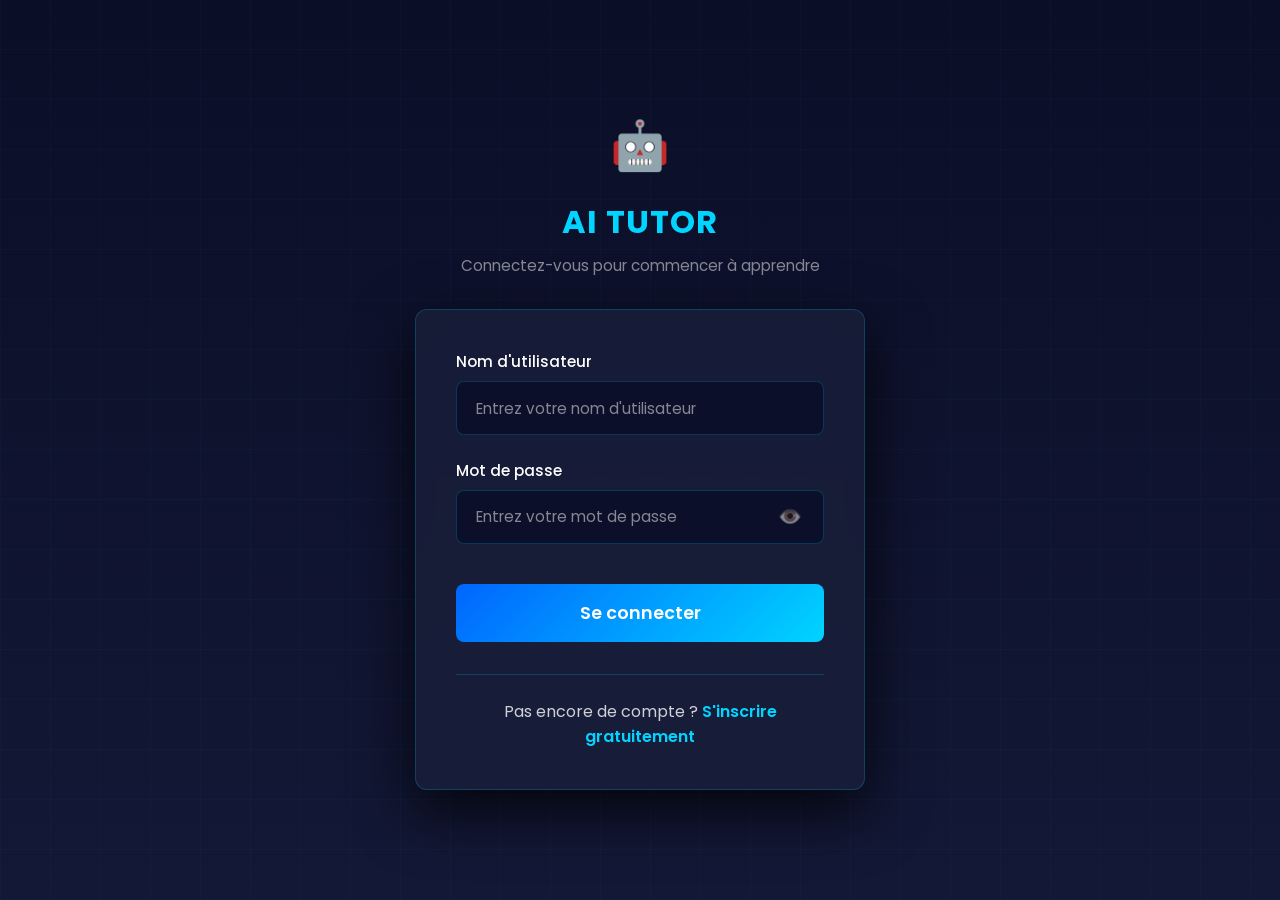
<file: AI_Tutor/frontend/login.html>
<!DOCTYPE html>
<html lang="fr">
<head>
    <meta charset="UTF-8">
    <meta name="viewport" content="width=device-width, initial-scale=1.0, maximum-scale=1.0, user-scalable=no">
    <meta name="theme-color" content="#0a0e27">
    <title>Connexion - AI Python Tutor</title>
    <link rel="preconnect" href="https://fonts.googleapis.com">
    <link rel="preconnect" href="https://fonts.gstatic.com" crossorigin>
    <link href="https://fonts.googleapis.com/css2?family=Poppins:wght@300;400;500;600;700;800&display=swap" rel="stylesheet">
    <link rel="stylesheet" href="style.css">
    <style>
        body {
            display: flex;
            align-items: center;
            justify-content: center;
            min-height: 100vh;
            padding: 1rem;
        }
        
        .login-container {
            width: 100%;
            max-width: 450px;
            margin: 0 auto;
        }
        
        .login-header {
            text-align: center;
            margin-bottom: 2rem;
        }
        
        .login-logo {
            font-size: 3rem;
            margin-bottom: 1rem;
            animation: gentlePulse 4s ease-in-out infinite;
        }
        
        .login-title {
            font-size: 2rem;
            font-weight: 700;
            color: var(--electric-blue);
            margin-bottom: 0.5rem;
            letter-spacing: 1px;
        }
        
        .login-subtitle {
            color: var(--text-muted);
            font-size: 0.95rem;
        }
        
        .form-container {
            background: rgba(26, 31, 58, 0.8);
            border: 1px solid var(--border-color);
            border-radius: 12px;
            padding: 2.5rem;
            backdrop-filter: blur(10px);
            box-shadow: var(--shadow-deep);
            animation: fadeInUp 0.5s ease-out;
        }
        
        .input-group {
            margin-bottom: 1.5rem;
        }
        
        .input-group label {
            display: block;
            margin-bottom: 0.5rem;
            color: var(--text-primary);
            font-weight: 500;
            font-size: 0.95rem;
        }
        
        .password-input-wrapper {
            position: relative;
            display: flex;
            align-items: center;
        }
        
        .input-group input {
            width: 100%;
            padding: 0.9rem 1.2rem;
            border: 1px solid var(--border-color);
            border-radius: 8px;
            background: rgba(10, 14, 39, 0.8);
            color: var(--text-primary);
            font-size: 0.95rem;
            font-family: 'Poppins', sans-serif;
            transition: all 0.3s;
            box-sizing: border-box;
        }
        
        .password-input-wrapper input {
            padding-right: 2.8rem;
        }
        
        .input-group input:focus {
            outline: none;
            border-color: var(--electric-blue);
            box-shadow: 0 0 0 3px rgba(0, 212, 255, 0.2);
            background: rgba(10, 14, 39, 0.95);
        }
        
        .input-group input::placeholder {
            color: var(--text-muted);
        }
        
        .password-toggle-btn {
            position: absolute;
            right: 0.75rem;
            background: none;
            border: none;
            color: var(--text-muted);
            cursor: pointer;
            font-size: 1.2rem;
            padding: 0.5rem;
            transition: all 0.3s;
            min-width: 44px;
            min-height: 44px;
            display: flex;
            align-items: center;
            justify-content: center;
        }
        
        .password-toggle-btn:hover {
            color: var(--electric-blue);
            transform: scale(1.1);
        }
        
        .submit-btn {
            width: 100%;
            padding: 1rem 2rem;
            background: var(--gradient-primary);
            color: white;
            border: none;
            border-radius: 8px;
            font-size: 1.1rem;
            font-weight: 600;
            cursor: pointer;
            transition: all 0.3s;
            font-family: 'Poppins', sans-serif;
            margin-top: 1rem;
            position: relative;
            overflow: hidden;
        }
        
        .submit-btn::before {
            content: '';
            position: absolute;
            top: 0;
            left: -100%;
            width: 100%;
            height: 100%;
            background: linear-gradient(90deg, transparent, rgba(255, 255, 255, 0.2), transparent);
            transition: 0.5s;
        }
        
        .submit-btn:hover::before {
            left: 100%;
        }
        
        .submit-btn:hover {
            transform: translateY(-2px);
            box-shadow: 0 0 30px rgba(0, 212, 255, 0.6);
        }
        
        .submit-btn:active {
            transform: translateY(0);
        }
        
        .submit-btn:disabled {
            background: #6c757d;
            cursor: not-allowed;
            opacity: 0.6;
        }
        
        .form-footer {
            text-align: center;
            margin-top: 2rem;
            padding-top: 1.5rem;
            border-top: 1px solid var(--border-color);
        }
        
        .form-footer p {
            color: var(--text-secondary);
            margin: 0;
        }
        
        .form-footer a {
            color: var(--electric-blue);
            text-decoration: none;
            font-weight: 600;
            transition: all 0.3s;
        }
        
        .form-footer a:hover {
            color: var(--accent-cyan);
            text-decoration: underline;
        }
        
        .message-box {
            padding: 1rem;
            border-radius: 8px;
            margin-bottom: 1.5rem;
            display: none;
            animation: slideDown 0.3s ease-out;
        }
        
        .message-box.show {
            display: block;
        }
        
        .info-message {
            background: rgba(0, 212, 255, 0.1);
            border: 1px solid var(--electric-blue);
            color: var(--electric-blue);
        }
        
        .error-message {
            background: rgba(255, 51, 102, 0.1);
            border: 1px solid var(--error-red);
            color: var(--error-red);
        }
        
        .success-message {
            background: rgba(0, 255, 136, 0.1);
            border: 1px solid var(--success-green);
            color: var(--success-green);
        }
        
        .message-title {
            font-weight: 600;
            margin-bottom: 0.5rem;
            font-size: 1rem;
        }
        
        .message-detail {
            font-size: 0.9rem;
            line-height: 1.5;
        }
        
        .message-detail + .message-detail {
            margin-top: 0.4rem;
        }
        
        .loading-spinner {
            display: none;
            width: 20px;
            height: 20px;
            border: 3px solid rgba(255, 255, 255, 0.3);
            border-top-color: white;
            border-radius: 50%;
            animation: spin 0.8s linear infinite;
            margin: 0 auto;
        }
        
        .submit-btn.loading .loading-spinner {
            display: inline-block;
        }
        
        .submit-btn.loading .btn-text {
            display: none;
        }
        
        @keyframes spin {
            to { transform: rotate(360deg); }
        }
        
        @media (max-width: 768px) {
            .login-container {
                max-width: 100%;
            }
            
            .form-container {
                padding: 2rem 1.5rem;
            }
            
            .login-title {
                font-size: 1.8rem;
            }
            
            .login-logo {
                font-size: 2.5rem;
            }
        }
        
        @media (max-width: 480px) {
            body {
                padding: 0.5rem;
            }
            
            .form-container {
                padding: 1.5rem 1rem;
            }
            
            .login-title {
                font-size: 1.5rem;
            }
            
            .login-subtitle {
                font-size: 0.85rem;
            }
            
            .input-group input {
                padding: 0.75rem 1rem;
                padding-right: 2.8rem;
                font-size: 0.9rem;
            }
            
            .submit-btn {
                padding: 0.9rem 1.5rem;
                font-size: 1rem;
            }
        }
    </style>
</head>
<body>
    <div class="grid-overlay"></div>
    
    <div class="login-container">
        <div class="login-header">
            <div class="login-logo">🤖</div>
            <h1 class="login-title">AI TUTOR</h1>
            <p class="login-subtitle">Connectez-vous pour commencer à apprendre</p>
        </div>
        
        <div class="form-container">
            <div id="infoMessage" class="message-box info-message"></div>
            <div id="errorMessage" class="message-box error-message"></div>
            <div id="successMessage" class="message-box success-message"></div>
            
            <form id="loginForm">
                <div class="input-group">
                    <label for="username">Nom d'utilisateur</label>
                    <input 
                        type="text" 
                        id="username" 
                        name="username" 
                        placeholder="Entrez votre nom d'utilisateur"
                        required 
                        autocomplete="username"
                    >
                </div>
                
                <div class="input-group">
                    <label for="password">Mot de passe</label>
                    <div class="password-input-wrapper">
                        <input 
                            type="password" 
                            id="password" 
                            name="password" 
                            placeholder="Entrez votre mot de passe"
                            required
                            autocomplete="current-password"
                        >
                        <button type="button" class="password-toggle-btn" id="passwordToggle" title="Afficher/Masquer">
                            👁️
                        </button>
                    </div>
                </div>
                
                <button type="submit" class="submit-btn" id="submitBtn">
                    <span class="btn-text">Se connecter</span>
                    <div class="loading-spinner"></div>
                </button>
            </form>
            
            <div class="form-footer">
                <p>Pas encore de compte ? <a href="register.html">S'inscrire gratuitement</a></p>
            </div>
        </div>
    </div>

    <script>
        const errorMessage = document.getElementById('errorMessage');
        const infoMessage = document.getElementById('infoMessage');
        const successMessage = document.getElementById('successMessage');
        const submitBtn = document.getElementById('submitBtn');
        const passwordInput = document.getElementById('password');
        const passwordToggle = document.getElementById('passwordToggle');
        
        // ✅ Toggle affichage/masquage du mot de passe
        passwordToggle.addEventListener('click', (e) => {
            e.preventDefault();
            
            if (passwordInput.type === 'password') {
                passwordInput.type = 'text';
                passwordToggle.textContent = '👁️‍🗨️';
                passwordToggle.title = 'Masquer le mot de passe';
            } else {
                passwordInput.type = 'password';
                passwordToggle.textContent = '👁️';
                passwordToggle.title = 'Afficher le mot de passe';
            }
        });
        
        function showInfo(title, details = []) {
            infoMessage.innerHTML = `
                <div class="message-title">ℹ️ ${title}</div>
                ${details.map(detail => `<div class="message-detail">• ${detail}</div>`).join('')}
            `;
            infoMessage.classList.add('show');
            errorMessage.classList.remove('show');
            successMessage.classList.remove('show');
            
            setTimeout(() => {
                infoMessage.classList.remove('show');
            }, 8000);
        }
        
        function showError(title, details = []) {
            errorMessage.innerHTML = `
                <div class="message-title">❌ ${title}</div>
                ${details.map(detail => `<div class="message-detail">• ${detail}</div>`).join('')}
            `;
            errorMessage.classList.add('show');
            infoMessage.classList.remove('show');
            successMessage.classList.remove('show');
            
            setTimeout(() => {
                errorMessage.classList.remove('show');
            }, 6000);
        }
        
        function showSuccess(message) {
            successMessage.innerHTML = `<div class="message-title">${message}</div>`;
            successMessage.classList.add('show');
            errorMessage.classList.remove('show');
            infoMessage.classList.remove('show');
        }
        
        function checkLogoutStatus() {
            const wasLoggedOut = sessionStorage.getItem('wasLoggedOut');
            
            if (wasLoggedOut) {
                showInfo(
                    'Vous avez été déconnecté',
                    [
                        'Vous avez été déconnecté avec succès',
                        'Veuillez vous reconnecter pour accéder à votre compte'
                    ]
                );
                sessionStorage.removeItem('wasLoggedOut');
            }
        }
        
        document.getElementById('loginForm').addEventListener('submit', async function(e) {
            e.preventDefault();
            
            const username = document.getElementById('username').value.trim();
            const password = document.getElementById('password').value;
            
            if (!username || !password) {
                showError('Champs manquants', [
                    !username ? 'Veuillez entrer votre nom d\'utilisateur' : '',
                    !password ? 'Veuillez entrer votre mot de passe' : ''
                ].filter(Boolean));
                return;
            }
            
            submitBtn.disabled = true;
            submitBtn.classList.add('loading');
            
            try {
                const response = await fetch('/login', {
                    method: 'POST',
                    headers: {
                        'Content-Type': 'application/json',
                    },
                    body: JSON.stringify({
                        username: username,
                        password: password
                    })
                });
                
                const data = await response.json();
                
                if (response.ok) {
                    localStorage.setItem('sessionId', data.session_id);
                    localStorage.setItem('userId', data.user_id);
                    localStorage.setItem('username', data.username);
                    
                    sessionStorage.removeItem('wasLoggedOut');
                    sessionStorage.removeItem('comeFromAnonymous');
                    
                    showSuccess('✅ Connexion réussie ! Redirection en cours...');
                    
                    setTimeout(() => {
                        window.location.href = 'index.html';
                    }, 1000);
                } else {
                    if (response.status === 401) {
                        showError('Identifiants incorrects', [
                            'Le nom d\'utilisateur ou le mot de passe est incorrect',
                            'Vérifiez que les majuscules/minuscules sont correctes'
                        ]);
                    } else if (response.status === 404) {
                        showError('Utilisateur non trouvé', [
                            `L'utilisateur "${username}" n'existe pas`,
                            'Vérifiez le nom d\'utilisateur',
                            'N\'avez-vous pas encore de compte ? Cliquez sur "S\'inscrire"'
                        ]);
                    } else if (response.status === 400) {
                        showError('Erreur de validation', [
                            data.error || 'Les données sont invalides',
                            'Vérifiez votre saisie et réessayez'
                        ]);
                    } else if (response.status === 500) {
                        showError('Erreur serveur', [
                            'Une erreur s\'est produite sur le serveur',
                            'Veuillez réessayer dans quelques instants'
                        ]);
                    } else {
                        showError('Erreur de connexion', [
                            data.error || 'Une erreur est survenue',
                            'Vérifiez votre connexion internet et réessayez'
                        ]);
                    }
                    
                    submitBtn.disabled = false;
                    submitBtn.classList.remove('loading');
                }
            } catch (error) {
                console.error('Erreur:', error);
                showError('Erreur de connexion au serveur', [
                    'Impossible de se connecter au serveur',
                    'Assurez-vous que le serveur est démarré',
                    'Vérifiez votre connexion internet'
                ]);
                submitBtn.disabled = false;
                submitBtn.classList.remove('loading');
            }
        });
        
        window.addEventListener('DOMContentLoaded', () => {
            const userId = localStorage.getItem('userId');
            const sessionId = localStorage.getItem('sessionId');
            
            if (userId && sessionId) {
                showSuccess('✅ Vous êtes déjà connecté ! Redirection...');
                setTimeout(() => {
                    window.location.href = 'index.html';
                }, 1000);
            } else {
                // ✅ Vérifier si l'utilisateur vient du mode anonyme
                const comeFromAnonymous = sessionStorage.getItem('comeFromAnonymous');
                if (comeFromAnonymous) {
                    showInfo(
                        'Vous avez utilisé votre essai gratuit',
                        [
                            'Créez un compte maintenant pour continuer votre apprentissage',
                            'Accédez aux conversations illimitées et aux exercices interactifs'
                        ]
                    );
                    sessionStorage.removeItem('comeFromAnonymous');
                } else {
                    checkLogoutStatus();
                }
            }
        });
    </script>
</body>
</html>
</file>
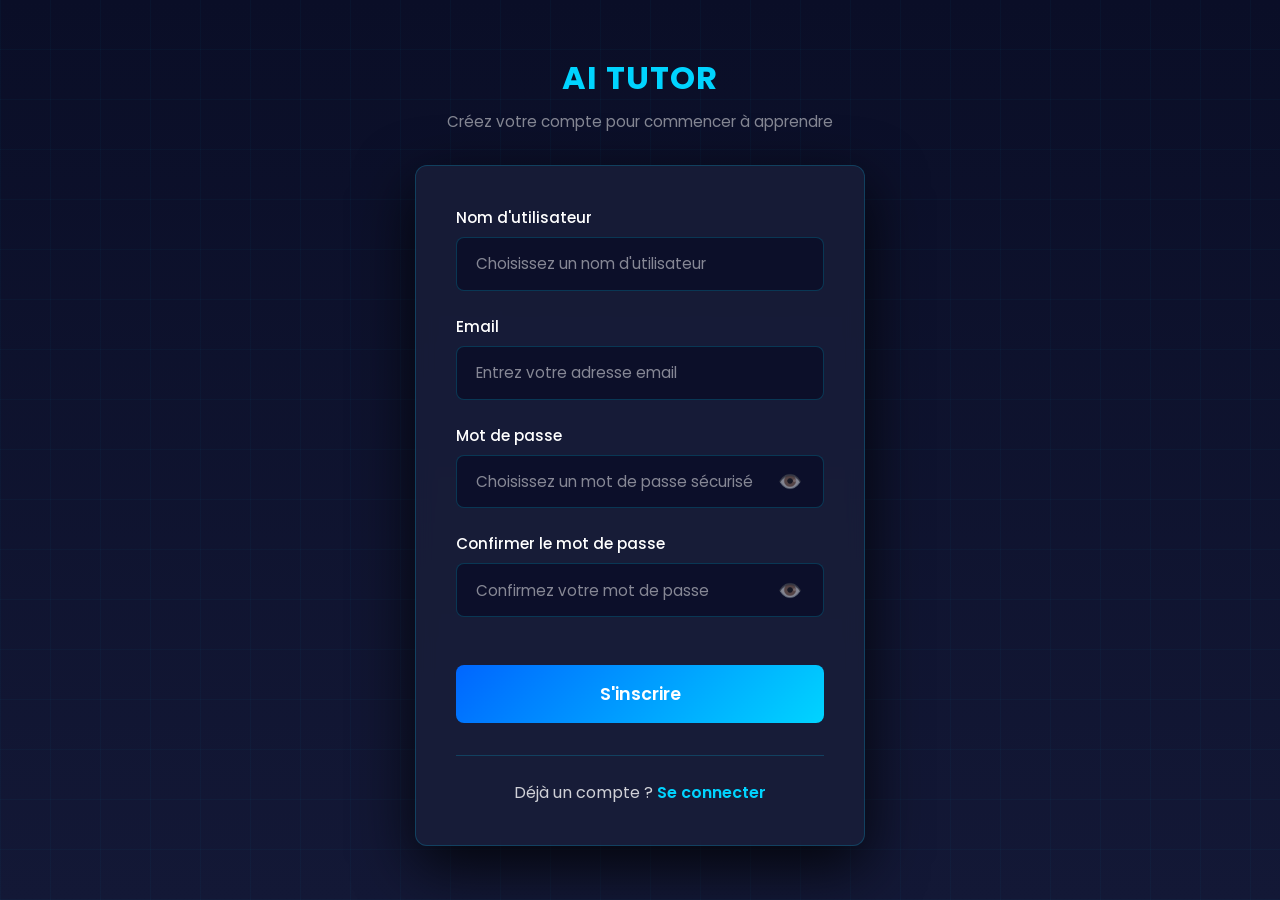
<file: AI_Tutor/frontend/register.html>
<!DOCTYPE html>
<html lang="fr">
<head>
    <meta charset="UTF-8">
    <meta name="viewport" content="width=device-width, initial-scale=1.0, maximum-scale=1.0, user-scalable=no">
    <meta name="theme-color" content="#0a0e27">
    <title>Inscription - AI Python Tutor</title>
    <link rel="preconnect" href="https://fonts.googleapis.com">
    <link rel="preconnect" href="https://fonts.gstatic.com" crossorigin>
    <link href="https://fonts.googleapis.com/css2?family=Poppins:wght@300;400;500;600;700;800&display=swap" rel="stylesheet">
    <link rel="stylesheet" href="style.css">
    <style>
        /* Styles spécifiques pour la page d'inscription */
        body {
            display: flex;
            align-items: center;
            justify-content: center;
            min-height: 100vh;
            padding: 1rem;
        }
        
        .register-container {
            width: 100%;
            max-width: 450px;
            margin: 0 auto;
        }
        
        .register-header {
            text-align: center;
            margin-bottom: 2rem;
        }
        
        .register-title {
            font-size: 2rem;
            font-weight: 700;
            color: var(--electric-blue);
            margin-bottom: 0.5rem;
            letter-spacing: 1px;
        }
        
        .register-subtitle {
            color: var(--text-muted);
            font-size: 0.95rem;
        }
        
        .form-container {
            background: rgba(26, 31, 58, 0.8);
            border: 1px solid var(--border-color);
            border-radius: 12px;
            padding: 2.5rem;
            backdrop-filter: blur(10px);
            box-shadow: var(--shadow-deep);
            animation: fadeInUp 0.5s ease-out;
        }
        
        .input-group {
            margin-bottom: 1.5rem;
        }
        
        .input-group label {
            display: block;
            margin-bottom: 0.5rem;
            color: var(--text-primary);
            font-weight: 500;
            font-size: 0.95rem;
        }
        
        /* ✅ Conteneur pour le champ password avec toggle */
        .password-input-wrapper {
            position: relative;
            display: flex;
            align-items: center;
        }
        
        .input-group input {
            width: 100%;
            padding: 0.9rem 1.2rem;
            border: 1px solid var(--border-color);
            border-radius: 8px;
            background: rgba(10, 14, 39, 0.8);
            color: var(--text-primary);
            font-size: 0.95rem;
            font-family: 'Poppins', sans-serif;
            transition: all 0.3s;
            box-sizing: border-box;
        }
        
        /* ✅ Pour les inputs password avec toggle */
        .password-input-wrapper input {
            padding-right: 2.8rem; /* Espace pour le bouton toggle */
        }
        
        .input-group input:focus {
            outline: none;
            border-color: var(--electric-blue);
            box-shadow: 0 0 0 3px rgba(0, 212, 255, 0.2);
            background: rgba(10, 14, 39, 0.95);
        }
        
        .input-group input::placeholder {
            color: var(--text-muted);
        }
        
        /* ✅ Bouton toggle pour afficher/masquer le mot de passe */
        .password-toggle-btn {
            position: absolute;
            right: 0.75rem;
            background: none;
            border: none;
            color: var(--text-muted);
            cursor: pointer;
            font-size: 1.2rem;
            padding: 0.5rem;
            transition: all 0.3s;
            min-width: 44px;
            min-height: 44px;
            display: flex;
            align-items: center;
            justify-content: center;
        }
        
        .password-toggle-btn:hover {
            color: var(--electric-blue);
            transform: scale(1.1);
        }
        
        /* ✅ État de validation */
        .input-group input.valid {
            border-color: var(--success-green);
            box-shadow: 0 0 0 2px rgba(0, 255, 136, 0.2);
        }
        
        .input-group input.invalid {
            border-color: var(--error-red);
            box-shadow: 0 0 0 2px rgba(255, 51, 102, 0.2);
        }
        
        /* ✅ Messages de validation détaillés */
        .validation-message {
            font-size: 0.8rem;
            margin-top: 0.3rem;
            display: none;
            transition: all 0.3s;
        }
        
        .validation-message.show {
            display: block;
        }
        
        .validation-message.success {
            color: var(--success-green);
        }
        
        .validation-message.error {
            color: var(--error-red);
        }
        
        .validation-message.warning {
            color: var(--warning-yellow);
        }
        
        /* ✅ Message d'erreur inline pour email */
        .validation-message.email-error {
            display: inline-block;
            background: rgba(255, 51, 102, 0.1);
            border-left: 2px solid var(--error-red);
            padding: 0.4rem 0.6rem;
            border-radius: 4px;
            margin-top: 0.5rem;
            width: 100%;
            box-sizing: border-box;
        }
        
        /* ✅ Critères de validation (pour le mot de passe) */
        .criteria-list {
            background: rgba(0, 212, 255, 0.05);
            border: 1px solid rgba(0, 212, 255, 0.2);
            border-radius: 6px;
            padding: 1rem;
            margin-top: 0.5rem;
            font-size: 0.85rem;
        }
        
        .criteria-item {
            display: flex;
            align-items: center;
            gap: 0.5rem;
            margin-bottom: 0.4rem;
            color: var(--text-secondary);
            transition: all 0.3s;
        }
        
        .criteria-item:last-child {
            margin-bottom: 0;
        }
        
        .criteria-icon {
            font-size: 1rem;
            width: 20px;
            text-align: center;
        }
        
        .criteria-item.met {
            color: var(--success-green);
        }
        
        .criteria-item.unmet {
            color: var(--text-muted);
        }
        
        .submit-btn {
            width: 100%;
            padding: 1rem 2rem;
            background: var(--gradient-primary);
            color: white;
            border: none;
            border-radius: 8px;
            font-size: 1.1rem;
            font-weight: 600;
            cursor: pointer;
            transition: all 0.3s;
            font-family: 'Poppins', sans-serif;
            margin-top: 1.5rem;
            position: relative;
            overflow: hidden;
        }
        
        .submit-btn::before {
            content: '';
            position: absolute;
            top: 0;
            left: -100%;
            width: 100%;
            height: 100%;
            background: linear-gradient(90deg, transparent, rgba(255, 255, 255, 0.2), transparent);
            transition: 0.5s;
        }
        
        .submit-btn:hover:not(:disabled)::before {
            left: 100%;
        }
        
        .submit-btn:hover:not(:disabled) {
            transform: translateY(-2px);
            box-shadow: 0 0 30px rgba(0, 212, 255, 0.6);
        }
        
        .submit-btn:active:not(:disabled) {
            transform: translateY(0);
        }
        
        .submit-btn:disabled {
            background: #6c757d;
            cursor: not-allowed;
            opacity: 0.6;
        }
        
        .error-message {
            background: rgba(255, 51, 102, 0.1);
            border: 1px solid var(--error-red);
            color: var(--error-red);
            padding: 1rem;
            border-radius: 8px;
            margin-bottom: 1.5rem;
            display: none;
            animation: slideDown 0.3s ease-out;
        }
        
        .error-message.show {
            display: block;
        }
        
        .success-message {
            background: rgba(0, 255, 136, 0.1);
            border: 1px solid var(--success-green);
            color: var(--success-green);
            padding: 1rem;
            border-radius: 8px;
            margin-bottom: 1.5rem;
            display: none;
            animation: slideDown 0.3s ease-out;
        }
        
        .success-message.show {
            display: block;
        }
        
        .loading-spinner {
            display: none;
            width: 20px;
            height: 20px;
            border: 3px solid rgba(255, 255, 255, 0.3);
            border-top-color: white;
            border-radius: 50%;
            animation: spin 0.8s linear infinite;
            margin: 0 auto;
        }
        
        .submit-btn.loading .loading-spinner {
            display: inline-block;
        }
        
        .submit-btn.loading .btn-text {
            display: none;
        }
        
        @keyframes spin {
            to { transform: rotate(360deg); }
        }
        
        .form-footer {
            text-align: center;
            margin-top: 2rem;
            padding-top: 1.5rem;
            border-top: 1px solid var(--border-color);
        }
        
        .form-footer p {
            color: var(--text-secondary);
            margin: 0;
        }
        
        .form-footer a {
            color: var(--electric-blue);
            text-decoration: none;
            font-weight: 600;
            transition: all 0.3s;
        }
        
        .form-footer a:hover {
            color: var(--accent-cyan);
            text-decoration: underline;
        }
        
        /* Responsive */
        @media (max-width: 768px) {
            .register-container {
                max-width: 100%;
            }
            
            .form-container {
                padding: 2rem 1.5rem;
            }
            
            .register-title {
                font-size: 1.8rem;
            }
        }
        
        @media (max-width: 480px) {
            body {
                padding: 0.5rem;
            }
            
            .form-container {
                padding: 1.5rem 1rem;
            }
            
            .register-title {
                font-size: 1.5rem;
            }
            
            .register-subtitle {
                font-size: 0.85rem;
            }
            
            .input-group input {
                padding: 0.75rem 1rem;
                font-size: 0.9rem;
            }
            
            .submit-btn {
                padding: 0.9rem 1.5rem;
                font-size: 1rem;
            }
        }
    </style>
</head>
<body>
    <div class="grid-overlay"></div>
    
    <div class="register-container">
        <div class="register-header">
            <h1 class="register-title">AI TUTOR</h1>
            <p class="register-subtitle">Créez votre compte pour commencer à apprendre</p>
        </div>
        
        <div class="form-container">
            <div id="errorMessage" class="error-message"></div>
            <div id="successMessage" class="success-message"></div>
            
            <form id="registerForm">
                <!-- Username -->
                <div class="input-group">
                    <label for="username">Nom d'utilisateur</label>
                    <input 
                        type="text" 
                        id="username" 
                        name="username" 
                        placeholder="Choisissez un nom d'utilisateur"
                        minlength="3"
                        maxlength="20"
                        autocomplete="username"
                    >
                    <div id="usernameMessage" class="validation-message"></div>
                </div>
                
                <!-- Email -->
                <div class="input-group">
                    <label for="email">Email</label>
                    <input 
                        type="email" 
                        id="email" 
                        name="email" 
                        placeholder="Entrez votre adresse email"
                        autocomplete="email"
                    >
                    <div id="emailMessage" class="validation-message"></div>
                </div>
                
                <!-- Password -->
                <div class="input-group">
                    <label for="password">Mot de passe</label>
                    <!-- ✅ Wrapper avec toggle -->
                    <div class="password-input-wrapper">
                        <input 
                            type="password" 
                            id="password" 
                            name="password" 
                            placeholder="Choisissez un mot de passe sécurisé"
                            minlength="6"
                            autocomplete="new-password"
                        >
                        <!-- ✅ Bouton pour afficher/masquer -->
                        <button type="button" class="password-toggle-btn" id="passwordToggle" title="Afficher/Masquer">
                            👁️
                        </button>
                    </div>
                    <div id="passwordMessage" class="validation-message"></div>
                    
                    <!-- Critères de validation pour le mot de passe -->
                    <div id="passwordCriteria" class="criteria-list" style="display: none;">
                        <div class="criteria-item unmet" id="criteriaLength">
                            <span class="criteria-icon">❌</span>
                            <span>Au moins 6 caractères</span>
                        </div>
                        <div class="criteria-item unmet" id="criteriaUppercase">
                            <span class="criteria-icon">❌</span>
                            <span>Au moins une majuscule (A-Z)</span>
                        </div>
                        <div class="criteria-item unmet" id="criteriaNumber">
                            <span class="criteria-icon">❌</span>
                            <span>Au moins un chiffre (0-9)</span>
                        </div>
                        <div class="criteria-item unmet" id="criteriaSpecial">
                            <span class="criteria-icon">❌</span>
                            <span>Au moins un caractère spécial (@, #, !, etc.)</span>
                        </div>
                    </div>
                </div>
                
                <!-- Confirm Password -->
                <div class="input-group">
                    <label for="confirmPassword">Confirmer le mot de passe</label>
                    <!-- ✅ Wrapper avec toggle -->
                    <div class="password-input-wrapper">
                        <input 
                            type="password" 
                            id="confirmPassword" 
                            name="confirmPassword" 
                            placeholder="Confirmez votre mot de passe"
                            autocomplete="new-password"
                        >
                        <!-- ✅ Bouton pour afficher/masquer -->
                        <button type="button" class="password-toggle-btn" id="confirmPasswordToggle" title="Afficher/Masquer">
                            👁️
                        </button>
                    </div>
                    <div id="confirmMessage" class="validation-message"></div>
                </div>
                
                <button type="submit" class="submit-btn" id="submitBtn">
                    <span class="btn-text">S'inscrire</span>
                    <div class="loading-spinner"></div>
                </button>
            </form>
            
            <div class="form-footer">
                <p>Déjà un compte ? <a href="login.html">Se connecter</a></p>
            </div>
        </div>
    </div>

    <script>
        const form = document.getElementById('registerForm');
        const usernameInput = document.getElementById('username');
        const emailInput = document.getElementById('email');
        const passwordInput = document.getElementById('password');
        const confirmInput = document.getElementById('confirmPassword');
        const submitBtn = document.getElementById('submitBtn');
        const errorMessage = document.getElementById('errorMessage');
        const successMessage = document.getElementById('successMessage');
        
        // ✅ Toggle password visibility
        const passwordToggle = document.getElementById('passwordToggle');
        const confirmPasswordToggle = document.getElementById('confirmPasswordToggle');
        
        passwordToggle.addEventListener('click', (e) => {
            e.preventDefault();
            const type = passwordInput.type === 'password' ? 'text' : 'password';
            passwordInput.type = type;
            passwordToggle.textContent = type === 'password' ? '👁️' : '👁️‍🗨️';
        });
        
        confirmPasswordToggle.addEventListener('click', (e) => {
            e.preventDefault();
            const type = confirmInput.type === 'password' ? 'text' : 'password';
            confirmInput.type = type;
            confirmPasswordToggle.textContent = type === 'password' ? '👁️' : '👁️‍🗨️';
        });
        
        // État de validation
        let isValid = {
            username: false,
            email: false,
            password: false,
            confirm: false
        };
        
        // ✅ Validation en temps réel du USERNAME
        usernameInput.addEventListener('input', (e) => {
            const value = e.target.value.trim();
            const messageEl = document.getElementById('usernameMessage');
            
            if (value.length < 3) {
                messageEl.textContent = '';
                messageEl.classList.remove('show');
                usernameInput.classList.remove('valid', 'invalid');
                isValid.username = false;
            } else if (value.length > 20) {
                messageEl.textContent = '❌ Maximum 20 caractères';
                messageEl.classList.add('show', 'error');
                usernameInput.classList.add('invalid');
                isValid.username = false;
            } else if (!/^[a-zA-Z0-9_-]+$/.test(value)) {
                messageEl.textContent = '';
                messageEl.classList.remove('show');
                usernameInput.classList.remove('valid', 'invalid');
                isValid.username = false;
            } else {
                messageEl.textContent = '';
                messageEl.classList.remove('show');
                usernameInput.classList.add('valid');
                usernameInput.classList.remove('invalid');
                isValid.username = true;
            }
            
            updateSubmitBtn();
        });
        
        // ✅ Validation en temps réel de l'EMAIL avec message détaillé
        emailInput.addEventListener('input', (e) => {
            const value = e.target.value.trim();
            const messageEl = document.getElementById('emailMessage');
            
            if (value.length === 0) {
                messageEl.textContent = '';
                messageEl.classList.remove('show');
                emailInput.classList.remove('valid', 'invalid');
                isValid.email = false;
            } else if (!value.includes('@')) {
                messageEl.textContent = '❌ L\'email doit contenir un @';
                messageEl.classList.add('show', 'error');
                emailInput.classList.remove('valid', 'invalid');
                isValid.email = false;
            } else if (!value.includes('.')) {
                messageEl.textContent = '❌ L\'email doit contenir un point (.)';
                messageEl.classList.add('show', 'error');
                emailInput.classList.remove('valid', 'invalid');
                isValid.email = false;
            } else if (value.split('@')[0].length === 0) {
                messageEl.textContent = '❌ Entrez un nom avant le @';
                messageEl.classList.add('show', 'error');
                emailInput.classList.remove('valid', 'invalid');
                isValid.email = false;
            } else if (value.split('@')[1].split('.')[0].length === 0) {
                messageEl.textContent = '❌ Entrez un domaine après le @';
                messageEl.classList.add('show', 'error');
                emailInput.classList.remove('valid', 'invalid');
                isValid.email = false;
            } else if (!/^[^\s@]+@[^\s@]+\.[^\s@]+$/.test(value)) {
                messageEl.textContent = '❌ Format d\'email invalide';
                messageEl.classList.add('show', 'error');
                emailInput.classList.remove('valid', 'invalid');
                isValid.email = false;
            } else {
                messageEl.textContent = '';
                messageEl.classList.remove('show');
                emailInput.classList.add('valid');
                emailInput.classList.remove('invalid');
                isValid.email = true;
            }
            
            updateSubmitBtn();
        });
        
        // ✅ Validation en temps réel du PASSWORD
        passwordInput.addEventListener('input', (e) => {
            const value = e.target.value;
            const messageEl = document.getElementById('passwordMessage');
            const criteriaList = document.getElementById('passwordCriteria');
            
            if (value.length > 0) {
                criteriaList.style.display = 'block';
                validatePasswordCriteria(value);
            } else {
                criteriaList.style.display = 'none';
                messageEl.textContent = '';
                messageEl.classList.remove('show');
                passwordInput.classList.remove('valid', 'invalid');
                isValid.password = false;
            }
            
            if (confirmInput.value.length > 0) {
                validateConfirmPassword();
            }
            
            updateSubmitBtn();
        });
        
        // ✅ Validation des critères du mot de passe
        function validatePasswordCriteria(value) {
            const criteria = {
                length: value.length >= 6,
                uppercase: /[A-Z]/.test(value),
                number: /[0-9]/.test(value),
                special: /[@#!$%^&*()_+\-=\[\]{};':"\\|,.<>\/?]/.test(value)
            };
            
            updateCriteria('Length', criteria.length);
            updateCriteria('Uppercase', criteria.uppercase);
            updateCriteria('Number', criteria.number);
            updateCriteria('Special', criteria.special);
            
            isValid.password = Object.values(criteria).every(c => c);
            
            if (isValid.password) {
                passwordInput.classList.add('valid');
                passwordInput.classList.remove('invalid');
            } else if (value.length > 0) {
                passwordInput.classList.remove('valid');
            }
        }
        
        function updateCriteria(criteriaName, isMet) {
            const id = 'criteria' + criteriaName;
            const element = document.getElementById(id);
            
            if (element) {
                element.classList.remove('met', 'unmet');
                element.classList.add(isMet ? 'met' : 'unmet');
                element.querySelector('.criteria-icon').textContent = isMet ? '✅' : '❌';
            }
        }
        
        // ✅ Validation en temps réel de la CONFIRMATION
        confirmInput.addEventListener('input', validateConfirmPassword);
        
        function validateConfirmPassword() {
            const password = passwordInput.value;
            const confirm = confirmInput.value;
            const messageEl = document.getElementById('confirmMessage');
            
            if (confirm.length === 0) {
                messageEl.textContent = '';
                messageEl.classList.remove('show');
                confirmInput.classList.remove('valid', 'invalid');
                isValid.confirm = false;
            } else if (confirm === password && isValid.password) {
                messageEl.textContent = '';
                messageEl.classList.remove('show');
                confirmInput.classList.add('valid');
                confirmInput.classList.remove('invalid');
                isValid.confirm = true;
            } else {
                messageEl.textContent = '';
                messageEl.classList.remove('show');
                confirmInput.classList.remove('valid', 'invalid');
                isValid.confirm = false;
            }
            
            updateSubmitBtn();
        }
        
        // ✅ Mettre à jour l'état du bouton SUBMIT
        function updateSubmitBtn() {
            const allValid = isValid.username && isValid.email && isValid.password && isValid.confirm;
            submitBtn.disabled = !allValid;
        }
        
        // ✅ Gestion de la soumission du formulaire
        form.addEventListener('submit', async (e) => {
            e.preventDefault();
            
            const username = usernameInput.value.trim();
            const email = emailInput.value.trim();
            const password = passwordInput.value;
            const confirmPassword = confirmInput.value;
            
            // Vérifications finales
            if (!username || !email || !password || !confirmPassword) {
                showError('❌ Veuillez remplir tous les champs');
                return;
            }
            
            if (username.length < 3 || username.length > 20) {
                showError('❌ Le nom d\'utilisateur doit avoir entre 3 et 20 caractères');
                return;
            }
            
            if (!/^[^\s@]+@[^\s@]+\.[^\s@]+$/.test(email)) {
                showError('❌ Veuillez entrer une adresse email valide');
                return;
            }
            
            if (password.length < 6) {
                showError('❌ Le mot de passe doit avoir au moins 6 caractères');
                return;
            }
            
            if (password !== confirmPassword) {
                showError('❌ Les mots de passe ne correspondent pas');
                return;
            }
            
            document.querySelectorAll('.validation-message').forEach(msg => {
                msg.classList.remove('show');
                msg.textContent = '';
            });
            
            submitBtn.disabled = true;
            submitBtn.classList.add('loading');
            
            try {
                const response = await fetch('/register', {
                    method: 'POST',
                    headers: {
                        'Content-Type': 'application/json',
                    },
                    body: JSON.stringify({
                        username: username,
                        email: email,
                        password: password
                    })
                });
                
                const data = await response.json();
                
                if (response.ok) {
                    localStorage.setItem('sessionId', data.session_id);
                    localStorage.setItem('userId', data.user_id);
                    localStorage.setItem('username', data.username);
                    
                    showSuccess('✅ Inscription réussie ! Redirection...');
                    
                    setTimeout(() => {
                        window.location.href = 'index.html';
                    }, 2000);
                } else {
                    showError(data.error || '❌ Erreur lors de l\'inscription');
                    submitBtn.disabled = false;
                    submitBtn.classList.remove('loading');
                }
            } catch (error) {
                console.error('Erreur:', error);
                showError('❌ Erreur de connexion au serveur. Vérifiez que le serveur est démarré.');
                submitBtn.disabled = false;
                submitBtn.classList.remove('loading');
            }
        });
        
        function showError(message) {
            errorMessage.textContent = message;
            errorMessage.classList.add('show');
            successMessage.classList.remove('show');
            
            setTimeout(() => {
                errorMessage.classList.remove('show');
            }, 5000);
        }
        
        function showSuccess(message) {
            successMessage.textContent = message;
            successMessage.classList.add('show');
            errorMessage.classList.remove('show');
        }
        
        window.addEventListener('DOMContentLoaded', () => {
            const userId = localStorage.getItem('userId');
            const sessionId = localStorage.getItem('sessionId');
            
            if (userId && sessionId) {
                showSuccess('✅ Vous êtes déjà connecté ! Redirection...');
                setTimeout(() => {
                    window.location.href = 'index.html';
                }, 1000);
            }
        });
    </script>
</body>
</html>
</file>
<file: AI_Tutor/frontend/style.css>
:root {
    /* Couleurs principales - Noir et Bleu électrique */
    --primary-black: #0a0e27;
    --secondary-black: #131836;
    --card-black: #1a1f3a;
    --electric-blue: #00d4ff;
    --deep-blue: #0066ff;
    --accent-cyan: #00fff9;
    --success-green: #00ff88;
    --warning-yellow: #ffd700;
    --error-red: #ff3366;
    --accent-purple: #9d4edd;
    
    /* Textes */
    --text-primary: #ffffff;
    --text-secondary: rgba(255, 255, 255, 0.8);
    --text-muted: rgba(255, 255, 255, 0.5);
    
    /* Backgrounds */
    --bg-primary: var(--primary-black);
    --bg-secondary: var(--secondary-black);
    --bg-card: var(--card-black);
    --border-color: rgba(0, 212, 255, 0.2);
    
    /* Effets */
    --glow-blue: 0 0 20px rgba(0, 212, 255, 0.5);
    --glow-cyan: 0 0 20px rgba(0, 255, 249, 0.5);
    --shadow-deep: 0 20px 60px rgba(0, 0, 0, 0.8);
    
    /* Gradients */
    --gradient-primary: linear-gradient(135deg, #0066ff 0%, #00d4ff 100%);
    --gradient-accent: linear-gradient(135deg, #00d4ff 0%, #00fff9 100%);
    --gradient-dark: linear-gradient(180deg, #0a0e27 0%, #131836 100%);
}

/* =================== RESET & BASE =================== */
* {
    margin: 0;
    padding: 0;
    box-sizing: border-box;
    max-width: 100%;
}

html, body {
    width: 100%;
    height: 100%;
    overflow-x: hidden;
    -webkit-font-smoothing: antialiased;
    -moz-osx-font-smoothing: grayscale;
}

body {
    font-family: 'Poppins', sans-serif;
    background: var(--primary-black);
    color: var(--text-primary);
    overflow-x: hidden;
    position: relative;
}

/* Animated background */
body::before {
    content: '';
    position: fixed;
    top: 0;
    left: 0;
    width: 100%;
    height: 100%;
    background: var(--gradient-dark);
    animation: backgroundPulse 15s ease-in-out infinite;
    pointer-events: none;
    z-index: -1;
}

@keyframes backgroundPulse {
    0%, 100% { opacity: 1; }
    50% { opacity: 0.95; }
}

.grid-overlay {
    position: fixed;
    top: 0;
    left: 0;
    width: 100%;
    height: 100%;
    background-image: 
        linear-gradient(0deg, rgba(0, 212, 255, 0.03) 1px, transparent 1px),
        linear-gradient(90deg, rgba(0, 212, 255, 0.03) 1px, transparent 1px);
    background-size: 50px 50px;
    pointer-events: none;
    z-index: 0;
}

.container {
    max-width: 1400px;
    margin: 0 auto;
    padding: 0 1rem;
    height: 100%;
}

/* =================== HEADER =================== */
header {
    background: rgba(19, 24, 54, 0.95);
    border-bottom: 1px solid var(--border-color);
    padding: 1rem 0;
    position: sticky;
    top: 0;
    z-index: 1000;
    backdrop-filter: blur(10px);
    animation: slideDown 0.5s ease-out;
}

@keyframes slideDown {
    from {
        transform: translateY(-100%);
        opacity: 0;
    }
    to {
        transform: translateY(0);
        opacity: 1;
    }
}

.header-content {
    display: flex;
    justify-content: space-between;
    align-items: center;
    gap: 1rem;
}

.logo {
    display: flex;
    gap: 0.75rem;
    align-items: center;
    cursor: pointer;
    transition: opacity 0.3s;
    min-width: fit-content;
}

.logo:hover {
    opacity: 0.8;
}

.logo-icon {
    width: 60px;
    height: 60px;
    position: relative;
}

.logo:hover .logo-icon {
    transform: scale(1.1);
    filter: drop-shadow(0 0 10px var(--electric-blue));
    transition: all 0.3s ease;
}

.logo-text {
    display: flex;
    flex-direction: column;
}

.logo-name {
    font-weight: 700;
    font-size: 1.2rem;
    letter-spacing: 1px;
}

.logo-tagline {
    font-size: 0.7rem;
    color: var(--text-muted);
    letter-spacing: 2px;
}

.header-user {
    display: flex;
    gap: 1rem;
    align-items: center;
    min-width: 0;
}

.user-info {
    text-align: right;
    min-width: 0;
}

.user-name {
    font-weight: 600;
    font-size: 1rem;
    white-space: nowrap;
    overflow: hidden;
    text-overflow: ellipsis;
    max-width: 150px;
}

.user-level {
    font-size: 0.85rem;
    color: var(--text-muted);
}

/* ✅ CORRECTION: Bouton de déconnexion */
.logout-btn {
    background: var(--deep-blue);
    border: 1px solid var(--electric-blue);
    color: white;
    border-radius: 6px;
    padding: 0.6rem 1rem;
    cursor: pointer;
    transition: all 0.3s;
    font-size: 0.9rem;
    min-width: 44px;
    min-height: 44px;
    display: flex;
    align-items: center;
    justify-content: center;
    gap: 0.5rem;
    white-space: nowrap;
}

.logout-btn:hover {
    background: var(--electric-blue);
    box-shadow: var(--glow-blue);
}

.logout-icon {
    font-size: 1.2rem;
    flex-shrink: 0;
    display: block;
    visibility: visible;
    color: white;
    line-height: 1;
    width: 20px;
    height: 20px;
    object-fit: contain;
    filter: brightness(0) invert(1);
}

.logout-text {
    flex-shrink: 0;
}

/* =================== DROPDOWN MENU =================== */
.dropdown {
    position: relative;
    display: inline-block;
}

.dropdown-toggle {
    background: var(--deep-blue);
    border: 1px solid var(--electric-blue);
    color: white;
    border-radius: 6px;
    padding: 0.5rem 0.75rem;
    cursor: pointer;
    transition: all 0.3s;
    font-size: 0.9rem;
    min-width: 40px;
    min-height: 40px;
    display: flex;
    align-items: center;
    justify-content: center;
}

.dropdown-toggle:hover {
    background: var(--electric-blue);
    box-shadow: var(--glow-blue);
}

.dropdown-icon {
    font-size: 1rem;
    transition: transform 0.3s;
}

.dropdown.active .dropdown-icon {
    transform: rotate(180deg);
}

.dropdown-menu {
    position: absolute;
    top: 100%;
    right: 0;
    background: rgba(26, 31, 58, 0.95);
    border: 1px solid var(--border-color);
    border-radius: 8px;
    min-width: 200px;
    margin-top: 0.5rem;
    z-index: 1000;
    display: none;
    backdrop-filter: blur(10px);
    box-shadow: var(--shadow-deep);
    animation: slideDown 0.2s ease-out;
    overflow: hidden;
}

.dropdown-menu.show {
    display: block;
}

.dropdown-item {
    display: flex;
    align-items: center;
    gap: 0.75rem;
    width: 100%;
    padding: 0.75rem 1rem;
    background: none;
    border: none;
    color: var(--text-primary);
    text-align: left;
    cursor: pointer;
    transition: all 0.3s;
    font-size: 0.9rem;
    min-height: 44px;
}

.dropdown-item:hover {
    background: rgba(0, 212, 255, 0.1);
    color: var(--electric-blue);
}

.dropdown-item-icon {
    font-size: 1rem;
    width: 20px;
    text-align: center;
}

.dropdown-item-text {
    flex: 1;
    white-space: nowrap;
}

.dropdown-divider {
    height: 1px;
    background: var(--border-color);
    margin: 0.25rem 0;
}

/* FORCE LOGOUT ICON VISIBILITY ON ALL SCREENS */
.logout-icon {
    display: block !important;
    visibility: visible !important;
    color: white !important;
    font-size: 1.2rem !important;
    line-height: 1 !important;
}

/* =================== MOBILE MENU =================== */
.mobile-menu-btn {
    display: none;
    background: var(--deep-blue);
    border: 1px solid var(--electric-blue);
    color: white;
    font-size: 1.5rem;
    padding: 0.5rem 0.75rem;
    border-radius: 6px;
    cursor: pointer;
    transition: all 0.3s;
    z-index: 1001;
}

.mobile-menu-btn:hover {
    background: var(--electric-blue);
    box-shadow: var(--glow-blue);
}

.hamburger-icon {
    display: block;
    line-height: 1;
}

.sidebar-header {
    display: flex;
    justify-content: space-between;
    align-items: center;
    margin-bottom: 1.5rem;
}

.close-sidebar-btn {
    display: none;
    background: none;
    border: none;
    color: var(--text-primary);
    font-size: 1.5rem;
    cursor: pointer;
    padding: 0.5rem;
    opacity: 0.7;
    transition: opacity 0.3s;
    min-width: 44px;
    min-height: 44px;
}

.close-sidebar-btn:hover {
    opacity: 1;
}

.mobile-stats-toggle {
    display: none;
    width: 100%;
    background: var(--deep-blue);
    border: 1px solid var(--electric-blue);
    color: white;
    padding: 0.75rem 1rem;
    border-radius: 8px;
    font-size: 1rem;
    font-weight: 600;
    cursor: pointer;
    transition: all 0.3s;
    margin-bottom: 1rem;
    min-height: 50px;
}

.mobile-stats-toggle:hover {
    background: var(--electric-blue);
    box-shadow: var(--glow-blue);
}

.stats-toggle-icon {
    margin-right: 0.5rem;
}

/* =================== BOUTONS =================== */
.btn {
    padding: 0.6rem 1.2rem;
    border: none;
    border-radius: 6px;
    cursor: pointer;
    font-size: 0.9rem;
    font-weight: 500;
    transition: all 0.3s;
    min-width: 44px;
    min-height: 44px;
    font-family: 'Poppins', sans-serif;
}

.btn-primary, .btn-primary1 {
    background: var(--deep-blue);
    color: white;
    border: 1px solid var(--electric-blue);
}

.btn-primary:hover, .btn-primary1:hover {
    background: var(--electric-blue);
    box-shadow: var(--glow-blue);
    transform: translateY(-2px);
}

.btn-primary1 {
    background: var(--deep-blue);
    color: white;
    font-size: 1.3rem;
    border-radius: 6px;
    padding: 0.6rem 1.2rem;
    font-weight: 100;
}

.btn-secondary {
    background: transparent;
    color: var(--text-primary);
    border: 1px solid var(--border-color);
}

.btn-secondary:hover {
    background: rgba(0, 212, 255, 0.1);
    border-color: var(--electric-blue);
}

/* =================== MAIN LAYOUT =================== */
.main-layout {
    display: grid;
    grid-template-columns: 250px 1fr 300px;
    gap: 1rem;
    margin-top: 1rem;
    height: calc(100vh - 100px);
    min-height: 500px;
}

/* =================== SIDEBAR =================== */
.sidebar {
    background: rgba(26, 31, 58, 0.6);
    border: 1px solid var(--border-color);
    border-radius: 8px;
    padding: 1.5rem;
    overflow-y: auto;
    backdrop-filter: blur(10px);
    animation: fadeInLeft 0.5s ease-out;
    min-width: 250px;
    max-width: 300px;
}

@keyframes fadeInLeft {
    from {
        opacity: 0;
        transform: translateX(-20px);
    }
    to {
        opacity: 1;
        transform: translateX(0);
    }
}

#sessionsList {
    overflow-y: auto;
    overflow-x: hidden;
    max-height: calc(100vh - 300px);
}

.sidebar-title {
    font-weight: 600;
    margin-bottom: 1.5rem;
    font-size: 0.95rem;
    letter-spacing: 1px;
    color: var(--electric-blue);
}

.session-item {
    display: flex !important;
    align-items: center !important;
    justify-content: space-between !important;
    padding: 1rem;
    margin-bottom: 0.75rem;
    background: rgba(0, 212, 255, 0.05);
    border: 1px solid var(--border-color);
    border-radius: 8px;
    cursor: pointer;
    transition: all 0.3s;
    min-height: 70px;
    overflow: hidden !important;
}

.session-item:hover {
    background: rgba(0, 212, 255, 0.1);
    border-color: var(--electric-blue);
    transform: translateX(5px);
}

.session-item.active {
    background: rgba(0, 212, 255, 0.15);
    border-color: var(--accent-cyan);
    box-shadow: var(--glow-blue);
}

.session-content {
    flex: 1;
    min-width: 0;
    overflow: hidden;
    cursor: pointer;
}

.session-topic {
    font-weight: 600;
    font-size: 0.95rem;
    margin-bottom: 0.25rem;
    white-space: nowrap;
    overflow: hidden;
    text-overflow: ellipsis;
    color: var(--text-primary);
}

.session-time {
    font-size: 0.75rem;
    color: var(--text-muted);
    white-space: nowrap;
    overflow: hidden;
    text-overflow: ellipsis;
}

.delete-session-btn {
    flex-shrink: 0 !important;
    width: 32px !important;
    height: 32px !important;
    display: flex !important;
    align-items: center !important;
    justify-content: center !important;
    background: none !important;
    border: none !important;
    color: var(--error-red) !important;
    cursor: pointer !important;
    font-size: 1.2rem !important;
    padding: 0 !important;
    margin-left: 0.5rem !important;
    opacity: 0.7 !important;
    transition: all 0.2s ease !important;
    border-radius: 50% !important;
}

.delete-session-btn:hover {
    opacity: 1 !important;
    transform: scale(1.1) !important;
    background: rgba(255, 51, 102, 0.1) !important;
}

/* =================== CHAT AREA =================== */
.chat-area {
    background: rgba(26, 31, 58, 0.6);
    border: 1px solid var(--border-color);
    border-radius: 8px;
    display: flex;
    flex-direction: column;
    overflow: hidden;
    backdrop-filter: blur(10px);
    animation: fadeInUp 0.5s ease-out;
}

@keyframes fadeInUp {
    from {
        opacity: 0;
        transform: translateY(20px);
    }
    to {
        opacity: 1;
        transform: translateY(0);
    }
}

.chat-header {
    display: flex;
    justify-content: space-between;
    align-items: center;
    padding: 1rem;
    border-bottom: 1px solid var(--border-color);
    background: rgba(19, 24, 54, 0.5);
    flex-wrap: wrap;
    gap: 0.5rem;
}

.current-topic {
    font-weight: 600;
    font-size: 1rem;
    white-space: nowrap;
    overflow: hidden;
    text-overflow: ellipsis;
    flex: 1;
    min-width: 0;
}

.level-badge {
    background: var(--deep-blue);
    color: white;
    padding: 0.4rem 0.8rem;
    border-radius: 20px;
    font-size: 0.8rem;
    font-weight: 600;
    border: 1px solid var(--electric-blue);
    flex-shrink: 0;
}

/* ✅ CORRECTION: MOBILE ACTIONS BAR - Éviter la duplication de texte */
.mobile-actions-bar {
    display: none;
    flex-direction: row;
    gap: 0.5rem;
    padding: 0.75rem 1rem;
    background: rgba(26, 31, 58, 0.95);
    border-bottom: 1px solid var(--border-color);
    backdrop-filter: blur(10px);
    justify-content: space-around;
    width: 100%;
    flex-wrap: wrap;
}

.mobile-action-btn {
    flex: 1;
    min-width: 0;
    background: rgba(0, 102, 255, 0.2);
    border: 1px solid var(--electric-blue);
    color: white;
    padding: 0.6rem 0.5rem;
    border-radius: 6px;
    font-size: 0.8rem;
    font-weight: 500;
    cursor: pointer;
    transition: all 0.3s;
    text-align: center;
    min-height: 44px;
    display: flex;
    align-items: center;
    justify-content: center;
    gap: 0.3rem;
    white-space: nowrap;
    overflow: hidden;
    text-overflow: ellipsis;
}

.mobile-action-btn:hover {
    background: var(--deep-blue);
    transform: translateY(-2px);
    box-shadow: var(--glow-blue);
}

.messages-container {
    flex: 1;
    overflow-y: auto;
    padding: 1.5rem;
    display: flex;
    flex-direction: column;
    overflow-x: hidden !important;
    word-wrap: break-word !important;
    overflow-wrap: break-word !important;
}

.welcome-message {
    text-align: center;
    margin: auto;
    max-width: 600px;
    padding: 2rem;
    display: flex;
    flex-direction: column;
    align-items: center;
    gap: 1rem;
}

.welcome-avatar {
    width: 100px;
    height: 100px;
}

.welcome-message:hover .welcome-avatar {
    transform: scale(1.05);
    filter: drop-shadow(0 0 15px var(--electric-blue));
    transition: all 0.3s ease;
}

.welcome-title {
    font-size: 2rem;
    margin-bottom: 1rem;
    font-weight: 700;
    animation: gentlePulse 4s ease-in-out infinite;
}

@keyframes gentlePulse {
    0%, 100% { 
        opacity: 1;
        text-shadow: 0 0 10px rgba(0, 212, 255, 0.3);
    }
    50% { 
        opacity: 0.95;
        text-shadow: 0 0 20px rgba(0, 212, 255, 0.5);
    }
}

.welcome-subtitle {
    color: var(--text-muted);
    margin-bottom: 2rem;
    line-height: 1.6;
    font-size: 1rem;
}

.ai-presentation {
    background: rgba(0, 102, 255, 0.1);
    border: 1px solid var(--electric-blue);
    border-radius: 12px;
    padding: 1.5rem;
    margin-top: 1.5rem;
    text-align: left;
    max-width: 600px;
}

.ai-presentation p {
    margin-bottom: 1rem;
    line-height: 1.6;
}

.ai-presentation ul {
    list-style: none;
    padding: 0;
    margin: 1rem 0;
}

.ai-presentation li {
    padding: 0.5rem 0;
    padding-left: 1.5rem;
    position: relative;
}

.ai-presentation li::before {
    content: '→';
    position: absolute;
    left: 0;
    color: var(--electric-blue);
    font-weight: bold;
}

/* =================== MESSAGES =================== */
.message {
    display: flex;
    gap: 1rem;
    margin-bottom: 1.5rem;
    animation: messageSlide 0.4s ease-out;
    max-width: 100% !important;
    word-wrap: break-word !important;
    overflow-wrap: break-word !important;
}

@keyframes messageSlide {
    from {
        opacity: 0;
        transform: translateY(15px);
    }
    to {
        opacity: 1;
        transform: translateY(0);
    }
}

.message-avatar {
    font-size: 1.5rem;
    flex-shrink: 0;
    width: 50px;
    height: 50px;
    display: flex;
    align-items: center;
    justify-content: center;
}

.message.user {
    justify-content: flex-end;
}

.message.user .message-avatar {
    order: 2;
}

.message-content-wrapper {
    max-width: 70%;
    min-width: 120px;
    width: fit-content;
    display: flex;
    flex-direction: column;
    overflow: hidden;
}

.message.user .message-content-wrapper {
    order: 1;
    text-align: right;
}

.message-header {
    display: flex;
    gap: 0.5rem;
    margin-bottom: 0.5rem;
    font-size: 0.85rem;
    align-items: center;
}

.message.user .message-header {
    justify-content: flex-end;
}

.message-name {
    font-weight: 600;
}

.message-time {
    color: var(--text-muted);
    font-size: 0.75rem;
}

.message-content {
    background: rgba(0, 102, 255, 0.1);
    padding: 1rem;
    border-radius: 8px;
    border-left: 3px solid var(--electric-blue);
    line-height: 1.6;
    max-width: 100%;
    box-sizing: border-box;
    word-wrap: break-word !important;
    overflow-wrap: break-word !important;
    white-space: pre-wrap !important;
    word-break: break-word !important;
    hyphens: auto !important;
    max-height: 400px;
    overflow-y: auto;
    scrollbar-width: thin;
    scrollbar-color: var(--electric-blue) rgba(0, 212, 255, 0.1);
}

.message-content::-webkit-scrollbar {
    width: 6px;
}

.message-content::-webkit-scrollbar-track {
    background: rgba(0, 212, 255, 0.1);
    border-radius: 3px;
}

.message-content::-webkit-scrollbar-thumb {
    background: var(--electric-blue);
    border-radius: 3px;
}

.message-content::-webkit-scrollbar-thumb:hover {
    background: var(--accent-cyan);
}

.message.user .message-content {
    background: var(--deep-blue);
    border-left: none;
    border-right: 3px solid var(--electric-blue);
    color: white;
    text-align: left;
}

/* Blocs de code dans les messages */
.message-content pre {
    background: var(--bg-secondary) !important;
    border: 1px solid var(--border-color) !important;
    border-radius: 8px !important;
    padding: 1rem !important;
    overflow-x: auto !important;
    margin: 1rem 0 !important;
    max-width: 100% !important;
    white-space: pre-wrap !important;
    word-wrap: break-word !important;
}

.message-content code {
    font-family: 'Courier New', monospace !important;
    font-size: 0.9em !important;
    background: var(--bg-secondary) !important;
    padding: 0.2em 0.4em !important;
    border-radius: 3px !important;
    white-space: pre-wrap !important;
    word-wrap: break-word !important;
}

.message-content pre code {
    background: transparent !important;
    padding: 0 !important;
}

/* =================== INPUT AREA =================== */
.input-area {
    padding: 1.5rem;
    border-top: 1px solid var(--border-color);
    background: rgba(10, 14, 39, 0.4);
}

.input-wrapper {
    display: flex;
    gap: 0.75rem;
    align-items: flex-end;
}

.input-field {
    flex: 1;
    background: rgba(10, 14, 39, 0.8);
    border: 1px solid var(--border-color);
    color: var(--text-primary);
    padding: 0.75rem 1rem;
    border-radius: 6px;
    font-family: 'Poppins', sans-serif;
    font-size: 0.95rem;
    resize: none;
    max-height: 120px;
    min-height: 40px;
}

.input-field::placeholder {
    color: var(--text-muted);
}

.input-field:focus {
    outline: none;
    border-color: var(--electric-blue);
    box-shadow: 0 0 0 2px rgba(0, 212, 255, 0.2);
}

.send-btn {
    background: var(--deep-blue);
    color: white;
    border: 1px solid var(--electric-blue);
    border-radius: 6px;
    padding: 0.75rem 1.5rem;
    cursor: pointer;
    transition: all 0.3s;
    font-weight: 600;
    min-height: 40px;
    min-width: 50px;
    display: flex;
    align-items: center;
    justify-content: center;
    position: relative;
    overflow: hidden;
}

.send-btn:hover {
    background: var(--electric-blue);
    box-shadow: var(--glow-blue);
    transform: translateY(-2px);
}

/* Icône d'envoi image */
.send-icon-img {
    width: 24px;
    height: 24px;
    object-fit: contain;
    transition: transform 0.3s ease;
    filter: brightness(0) invert(1);
}

.send-btn:hover .send-icon-img {
    transform: translateX(3px);
}

.send-btn.sending {
    pointer-events: none;
    background: #6c757d;
    border-color: #6c757d;
}

.send-btn.sending .send-icon-img {
    animation: rotate360 1.2s linear infinite;
}

@keyframes rotate360 {
    from { transform: rotate(0deg); }
    to { transform: rotate(360deg); }
}

/* =================== TYPING INDICATOR - AMÉLIORÉ =================== */
.typing-indicator {
    background: rgba(26, 31, 58, 0.9) !important;
    padding: 1.2rem !important;
    border-radius: 12px !important;
    border-left: 4px solid var(--electric-blue) !important;
    min-height: 60px !important;
    display: flex !important;
    align-items: center !important;
    max-width: 70% !important;
    width: fit-content !important;
    min-width: 150px !important;
    animation: fadeInUp 0.3s ease-out !important;
    box-shadow: 0 5px 15px rgba(0, 0, 0, 0.2) !important;
}

.bubble-thinking {
    display: flex !important;
    align-items: center !important;
    gap: 12px !important;
    width: 100% !important;
    justify-content: space-between !important;
}

.brain-activity {
    display: flex !important;
    gap: 6px !important;
    align-items: center !important;
}

.neuron {
    width: 14px !important;
    height: 14px !important;
    background: var(--electric-blue) !important;
    border-radius: 50% !important;
    animation: pulseGlow 2s ease-in-out infinite !important;
    box-shadow: 0 0 10px rgba(0, 212, 255, 0.5) !important;
}

.neuron:nth-child(1) { animation-delay: 0s !important; }
.neuron:nth-child(2) { animation-delay: 0.4s !important; }
.neuron:nth-child(3) { animation-delay: 0.8s !important; }
.neuron:nth-child(4) { animation-delay: 1.2s !important; }
.neuron:nth-child(5) { animation-delay: 1.6s !important; }

@keyframes pulseGlow {
    0%, 100% {
        transform: scale(0.7) !important;
        opacity: 0.5 !important;
        box-shadow: 0 0 5px rgba(0, 212, 255, 0.3) !important;
    }
    50% {
        transform: scale(1.2) !important;
        opacity: 1 !important;
        box-shadow: 0 0 15px rgba(0, 212, 255, 0.7) !important;
    }
}

.ai-status-text {
    font-size: 0.95rem !important;
    color: var(--electric-blue) !important;
    font-style: italic !important;
    white-space: nowrap !important;
    overflow: hidden !important;
    text-overflow: ellipsis !important;
    font-weight: 500 !important;
    animation: gentlePulseText 2s infinite !important;
}

@keyframes gentlePulseText {
    0%, 100% { opacity: 0.8; }
    50% { opacity: 1; }
}

/* =================== STATS PANEL =================== */
.stats-panel {
    background: rgba(26, 31, 58, 0.6);
    border: 1px solid var(--border-color);
    border-radius: 8px;
    padding: 1.5rem;
    display: flex;
    flex-direction: column;
    justify-content: space-between;
    gap: 2rem;
    backdrop-filter: blur(10px);
    animation: fadeInRight 0.5s ease-out;
}

@keyframes fadeInRight {
    from {
        opacity: 0;
        transform: translateX(20px);
    }
    to {
        opacity: 1;
        transform: translateX(0);
    }
}

.stats-content {
    display: flex;
    flex-direction: column;
    justify-content: space-between;
    gap: 2rem;
    height: 100%;
}

.stat-item {
    text-align: center;
    margin-bottom: 1.5rem;
}

.stat-value {
    font-size: 2.5rem;
    font-weight: 700;
    color: var(--electric-blue);
    line-height: 1;
}

.stat-label {
    font-size: 0.85rem;
    color: var(--text-muted);
    margin-top: 0.5rem;
}

/* =================== STATS GRID =================== */
.stats-grid {
    display: grid;
    grid-template-columns: repeat(2, 1fr);
    gap: 1rem;
    margin-bottom: 2rem;
}

.stat-card {
    background: var(--bg-card);
    border: 1px solid var(--border-color);
    border-radius: 8px;
    padding: 1.5rem;
    text-align: center;
    transition: all 0.3s;
}

.stat-card:hover {
    border-color: var(--electric-blue);
    transform: translateY(-2px);
    box-shadow: var(--glow-blue);
}

.stat-card-icon {
    font-size: 2rem;
    margin-bottom: 0.5rem;
}

.stat-card-value {
    font-size: 2rem;
    font-weight: 700;
    color: var(--electric-blue);
    line-height: 1;
    margin-bottom: 0.5rem;
}

.stat-card-label {
    font-size: 0.85rem;
    color: var(--text-muted);
}

/* =================== MODAL =================== */
.modal {
    display: none;
    position: fixed;
    top: 0;
    left: 0;
    width: 100%;
    height: 100%;
    background: rgba(0, 0, 0, 0.8);
    z-index: 2000;
    align-items: center;
    justify-content: center;
    backdrop-filter: blur(5px);
    padding: 1rem !important;
    overflow-y: auto !important;
}

.modal.show {
    display: flex;
}

.modal-content {
    background: rgba(19, 24, 54, 0.95);
    border: 1px solid rgba(0, 212, 255, 0.3);
    border-radius: 12px;
    width: 90%;
    max-width: 800px;
    max-height: 90vh;
    overflow-y: auto;
    display: flex;
    flex-direction: column;
    backdrop-filter: blur(10px);
    margin: auto !important;
    overflow: hidden !important;
}

.modal-header {
    display: flex;
    justify-content: space-between;
    align-items: center;
    padding: 1.5rem;
    border-bottom: 1px solid var(--border-color);
}

.modal-title {
    font-size: 1.5rem;
    font-weight: 700;
    color: var(--electric-blue);
}

.close-modal {
    background: none;
    border: none;
    font-size: 1.5rem;
    color: var(--text-primary);
    cursor: pointer;
    opacity: 0.7;
    padding: 0.5rem;
    transition: opacity 0.3s;
    min-width: 44px;
    min-height: 44px;
}

.close-modal:hover {
    opacity: 1;
}

/* =================== EXERCISE MODAL =================== */
#exerciseModal .modal-content {
    max-width: 95vw !important;
    max-height: 95vh !important;
    width: 1000px !important;
    display: flex !important;
    flex-direction: column !important;
}

.modal-body-scroll {
    flex: 1 !important;
    overflow-y: auto !important;
    overflow-x: hidden !important;
    padding: 1.5rem !important;
    scroll-behavior: smooth !important;
}

.modal-body-scroll::-webkit-scrollbar {
    width: 10px !important;
}

.modal-body-scroll::-webkit-scrollbar-track {
    background: rgba(0, 212, 255, 0.05) !important;
    border-radius: 5px !important;
}

.modal-body-scroll::-webkit-scrollbar-thumb {
    background: var(--electric-blue) !important;
    border-radius: 5px !important;
}

.exercise-text {
    padding: 1.5rem !important;
    background: rgba(26, 31, 58, 0.8) !important;
    border-radius: 8px !important;
    margin-bottom: 1.5rem !important;
    font-size: 1rem !important;
    line-height: 1.6 !important;
    word-break: break-word !important;
    border: 1px solid var(--border-color) !important;
    overflow: visible !important;
    max-height: none !important;
}

#codeEditor {
    width: 100% !important;
    margin-bottom: 1.5rem !important;
    padding: 1rem !important;
    background: rgba(10, 14, 39, 0.9) !important;
    border: 1px solid rgba(0, 212, 255, 0.3) !important;
    border-radius: 8px !important;
    color: var(--text-primary) !important;
    font-family: 'Courier New', monospace !important;
    font-size: 14px !important;
    min-height: 200px !important;
    max-height: 30vh !important;
    resize: vertical !important;
    line-height: 1.5 !important;
    overflow-y: auto !important;
}

#codeEditor:focus {
    outline: none;
    border-color: var(--electric-blue) !important;
    box-shadow: 0 0 0 2px rgba(0, 212, 255, 0.2) !important;
}

#correctionResult {
    padding: 1.5rem !important;
    background: rgba(26, 31, 58, 0.6) !important;
    border-radius: 8px !important;
    border: 1px solid var(--border-color) !important;
    word-wrap: break-word !important;
    overflow: visible !important;
    max-height: none !important;
    margin-bottom: 1.5rem !important;
}

.modal-buttons {
    display: flex !important;
    gap: 1rem !important;
    padding: 1rem 1.5rem !important;
    border-top: 1px solid var(--border-color) !important;
    background: rgba(10, 14, 39, 0.4) !important;
    margin-top: auto !important;
}

.modal-buttons button {
    flex: 1 !important;
    min-height: 50px !important;
    font-size: 1rem !important;
}

/* =================== LOGOUT OVERLAY =================== */
.logout-overlay {
    position: fixed;
    top: 0;
    left: 0;
    width: 100%;
    height: 100%;
    background: rgba(10, 14, 39, 0.95);
    z-index: 3000;
    display: flex;
    align-items: center;
    justify-content: center;
    backdrop-filter: blur(10px);
}

.logout-overlay.hidden {
    display: none;
}

.login-card {
    background: rgba(19, 24, 54, 0.95);
    border: 2px solid var(--electric-blue);
    border-radius: 12px;
    padding: 2rem;
    width: 90%;
    max-width: 400px;
    text-align: center;
    box-shadow: var(--shadow-deep);
    animation: slideIn 0.3s ease-out;
}

@keyframes slideIn {
    from {
        transform: translateY(-20px);
        opacity: 0;
    }
    to {
        transform: translateY(0);
        opacity: 1;
    }
}

.login-btn {
    background: var(--gradient-primary) !important;
    color: white !important;
    padding: 1rem 2rem !important;
    font-size: 1.1rem !important;
    font-weight: 600;
    border: none;
    border-radius: 8px;
    cursor: pointer;
    transition: all 0.3s ease;
    box-shadow: var(--glow-blue);
    animation: gentlePulse 2s infinite;
    margin-top: 1.5rem;
    width: 100%;
    position: relative;
    overflow: hidden;
}

.login-btn::before {
    content: '';
    position: absolute;
    top: 0;
    left: -100%;
    width: 100%;
    height: 100%;
    background: linear-gradient(90deg, transparent, rgba(255, 255, 255, 0.2), transparent);
    transition: 0.5s;
}

.login-btn:hover::before {
    left: 100%;
}

.login-btn:hover {
    transform: translateY(-2px);
    box-shadow: 0 0 30px rgba(0, 212, 255, 0.8);
}

/* =================== TOAST =================== */
.toast {
    position: fixed;
    bottom: -100px;
    left: 50%;
    transform: translateX(-50%);
    background: rgba(26, 31, 58, 0.95);
    color: var(--text-primary);
    padding: 1rem 1.5rem;
    border-radius: 8px;
    border: 1px solid var(--border-color);
    display: flex;
    align-items: center;
    gap: 1rem;
    z-index: 1000;
    backdrop-filter: blur(10px);
    transition: bottom 0.3s ease;
    min-width: 250px;
}

.toast.show {
    bottom: 20px;
}

.toast.success {
    border-color: var(--success-green);
}

.toast.success .toast-icon {
    color: var(--success-green);
}

.toast.error {
    border-color: var(--error-red);
}

.toast.error .toast-icon {
    color: var(--error-red);
}

.toast-icon {
    font-size: 1.2rem;
}

.toast-message {
    font-size: 0.95rem;
}

/* =================== SCROLLBARS =================== */
.messages-container::-webkit-scrollbar,
.code-editor::-webkit-scrollbar,
.exercise-text::-webkit-scrollbar,
#sessionsList::-webkit-scrollbar,
.sidebar::-webkit-scrollbar,
.modal-content::-webkit-scrollbar,
#correctionResult::-webkit-scrollbar {
    width: 8px !important;
    height: 8px !important;
}

.messages-container::-webkit-scrollbar-track,
.code-editor::-webkit-scrollbar-track,
.exercise-text::-webkit-scrollbar-track,
#sessionsList::-webkit-scrollbar-track,
.sidebar::-webkit-scrollbar-track,
.modal-content::-webkit-scrollbar-track,
#correctionResult::-webkit-scrollbar-track {
    background: var(--bg-secondary) !important;
    border-radius: 4px !important;
}

.messages-container::-webkit-scrollbar-thumb,
.code-editor::-webkit-scrollbar-thumb,
.exercise-text::-webkit-scrollbar-thumb,
#sessionsList::-webkit-scrollbar-thumb,
.sidebar::-webkit-scrollbar-thumb,
.modal-content::-webkit-scrollbar-thumb,
#correctionResult::-webkit-scrollbar-thumb {
    background: var(--electric-blue) !important;
    border-radius: 4px !important;
}

.messages-container::-webkit-scrollbar-thumb:hover,
.code-editor::-webkit-scrollbar-thumb:hover,
.exercise-text::-webkit-scrollbar-thumb:hover,
#sessionsList::-webkit-scrollbar-thumb:hover,
.sidebar::-webkit-scrollbar-thumb:hover,
.modal-content::-webkit-scrollbar-thumb:hover,
#correctionResult::-webkit-scrollbar-thumb:hover {
    background: var(--accent-cyan) !important;
}

/* =================== ANIMATIONS LOTTIE RALENTIES =================== */
.logo-icon svg,
.welcome-avatar svg,
.message-avatar svg {
    animation-duration: 1.5s !important;
    animation-timing-function: ease-in-out !important;
}

.logo:hover .logo-icon svg {
    animation: logoPulse 1.5s infinite !important;
}

@keyframes logoPulse {
    0%, 100% {
        filter: drop-shadow(0 0 5px rgba(0, 212, 255, 0.5));
        transform: scale(1);
    }
    50% {
        filter: drop-shadow(0 0 15px rgba(0, 212, 255, 0.8));
        transform: scale(1.05);
    }
}

/* =================== RESPONSIVE DESIGN =================== */

/* TABLETTE (1024px et moins) */
@media (max-width: 1024px) {
    .main-layout {
        grid-template-columns: 200px 1fr;
        gap: 0.75rem;
    }
    
    .stats-panel {
        display: none;
    }
    
    .sidebar {
        min-width: 200px;
    }
    
    .message-content-wrapper {
        max-width: 80%;
    }
    
    .typing-indicator {
        max-width: 80% !important;
    }
}

/* ✅ ✅ ✅ MOBILE RESPONSIVE (768px et moins) - VERSION CORRIGÉE */
@media (max-width: 768px) {
    /* Layout mobile - 1 colonne */
    .main-layout {
        grid-template-columns: 1fr;
        grid-template-rows: auto 1fr;
        height: calc(100vh - 100px);
        gap: 0;
        position: relative;
    }
    
    /* ✅ Header mobile - BOUTON DE DÉCONNEXION VISIBLE */
    .header-content {
        gap: 0.5rem;
    }
    
    .logo-icon {
        width: 50px;
        height: 50px;
    }
    
    .logo-name {
        font-size: 1.1rem;
    }
    
    .logo-tagline {
        font-size: 0.65rem;
    }
    
    .user-name {
        font-size: 0.9rem;
        max-width: 100px;
    }
    
    .user-level {
        font-size: 0.75rem;
    }
    
    /* ✅ CORRECTION: Bouton déconnexion mobile */
    .logout-btn {
        padding: 0.5rem 0.75rem !important;
        font-size: 0.85rem !important;
        min-width: 44px !important;
        min-height: 44px !important;
        display: flex !important;
        align-items: center !important;
        justify-content: center !important;
        gap: 0.3rem !important;
    }
    
    /* Masquer le texte, afficher seulement l'icône */
    .logout-text {
        display: none !important;
    }
    
    .logout-icon {
        display: block !important;
        font-size: 1.3rem !important;
        margin: 0 !important;
    }
    
    /* Dropdown mobile */
    .dropdown-menu {
        position: fixed;
        top: 80px;
        right: 1rem;
        left: 1rem;
        min-width: calc(100% - 2rem);
        max-width: 300px;
        margin-left: auto;
    }
    
    .dropdown-toggle {
        padding: 0.4rem 0.6rem;
        min-width: 36px;
        min-height: 36px;
    }
    
    /* Sidebar mobile - coulissante */
    .sidebar {
        position: fixed;
        top: 0;
        left: -100%;
        width: 85%;
        max-width: 320px;
        height: 100vh;
        z-index: 1100;
        border-radius: 0;
        transition: left 0.3s ease;
        box-shadow: 2px 0 20px rgba(0, 0, 0, 0.5);
    }
    
    .sidebar.active {
        left: 0;
    }
    
    .close-sidebar-btn {
        display: block;
    }
    
    .sidebar-header {
        display: flex;
    }
    
    /* Menu mobile */
    .mobile-menu-btn {
        display: flex;
        align-items: center;
        justify-content: center;
    }
    
    /* Overlay pour menus mobiles */
    .sidebar-overlay {
        display: none;
        position: fixed;
        top: 0;
        left: 0;
        width: 100%;
        height: 100%;
        background: rgba(0, 0, 0, 0.5);
        z-index: 1050;
        backdrop-filter: blur(2px);
    }
    
    .sidebar-overlay.active {
        display: block;
    }
    
    /* Chat area */
    .chat-area {
        min-height: calc(100vh - 220px);
        order: 1;
        margin-bottom: 0;
        flex: 1;
    }
    
    .chat-header {
        padding: 0.75rem;
        flex-direction: column;
        gap: 0.5rem;
    }
    
    .current-topic {
        font-size: 0.95rem;
        order: 1;
        width: 100%;
        text-align: center;
    }
    
    .level-badge {
        font-size: 0.75rem;
        padding: 0.3rem 0.6rem;
        order: 2;
    }
    
    /* ✅ CORRECTION: Barre d'actions mobile - Éviter duplication */
    .mobile-actions-bar {
        display: flex !important;
        order: 1;
    }
    
    /* ✅ Les boutons affichent leur contenu une seule fois */
    .mobile-action-btn {
        font-size: 0.75rem;
        padding: 0.5rem 0.4rem;
        min-height: 44px;
        position: relative;
    }
    
    /* Messages */
    .messages-container {
        padding: 1rem;
        flex: 1;
        order: 2;
    }
    
    .message-content-wrapper {
        max-width: 85%;
    }
    
    .message-avatar {
        width: 40px;
        height: 40px;
        font-size: 1.2rem;
    }
    
    .message-content {
        padding: 0.75rem;
        font-size: 0.9rem;
    }
    
    /* Typing indicator mobile */
    .typing-indicator {
        max-width: 85% !important;
        min-width: 120px !important;
        padding: 1rem !important;
    }
    
    .neuron {
        width: 12px !important;
        height: 12px !important;
    }
    
    .ai-status-text {
        font-size: 0.85rem !important;
    }
    
    .neuron {
        animation-duration: 1.5s !important;
    }
    
    /* Input area */
    .input-area {
        padding: 1rem;
        order: 3;
    }
    
    .input-field {
        font-size: 0.9rem;
        padding: 0.6rem 0.75rem;
    }
    
    .send-btn {
        padding: 0.6rem 1rem;
        min-width: 50px;
    }
    
    .send-icon-img {
        width: 20px;
        height: 20px;
    }
    
    /* ✅ STATS PANEL - MASQUÉ SUR MOBILE */
    .stats-panel {
        display: none !important;
    }
    
    /* Welcome message mobile */
    .welcome-message {
        padding: 1.5rem 1rem;
    }
    
    .welcome-avatar {
        width: 80px;
        height: 80px;
    }
    
    .welcome-title {
        font-size: 1.5rem;
    }
    
    .welcome-subtitle {
        font-size: 0.9rem;
    }
    
    .ai-presentation {
        padding: 1rem;
        font-size: 0.9rem;
    }
    
    .ai-presentation li {
        font-size: 0.85rem;
    }
    
    /* Modal mobile */
    .modal-content {
        width: 95%;
        max-width: none;
        margin: 0.5rem;
    }
    
    .modal-header {
        padding: 1rem;
    }
    
    .modal-title {
        font-size: 1.2rem;
    }
    
    /* Exercise modal mobile */
    #exerciseModal .modal-content {
        width: 100% !important;
        height: 100vh !important;
        margin: 0 !important;
        border-radius: 0 !important;
        max-width: 100vw !important;
    }
    
    .modal-body-scroll {
        padding: 1rem !important;
    }
    
    #codeEditor {
        min-height: 150px !important;
        max-height: 25vh !important;
        font-size: 13px !important;
    }
    
    .modal-buttons {
        flex-direction: column;
        gap: 0.75rem !important;
    }
    
    .modal-buttons button {
        width: 100% !important;
        min-height: 48px !important;
    }
}

/* ✅ MOBILE (480px et moins) */
@media (max-width: 480px) {
    .container {
        padding: 0 0.5rem;
    }
    
    header {
        padding: 0.75rem 0;
    }
    
    .logo-icon {
        width: 45px;
        height: 45px;
    }
    
    .logo-name {
        font-size: 1rem;
    }
    
    .logo-tagline {
        font-size: 0.6rem;
    }
    
    .user-name {
        max-width: 80px;
        font-size: 0.85rem;
    }
    
    .user-level {
        display: none;
    }
    
    /* ✅ Bouton déconnexion très petit mobile - VISIBILITÉ GARANTIE */
    .logout-btn {
        padding: 0.4rem 0.6rem !important;
        min-width: 40px !important;
        min-height: 40px !important;
        display: flex !important;
        align-items: center !important;
        justify-content: center !important;
        background: var(--deep-blue) !important;
        border: 1px solid var(--electric-blue) !important;
        color: white !important;
        position: relative !important;
        z-index: 1000 !important;
    }
    
    .logout-icon {
        font-size: 1.2rem !important;
        display: block !important;
        line-height: 1 !important;
        visibility: visible !important;
        color: white !important;
    }
    
    .dropdown-toggle {
        padding: 0.3rem 0.5rem;
        min-width: 32px;
        min-height: 32px;
    }
    
    .dropdown-menu {
        top: 70px;
        max-width: 250px;
    }
    
    .btn {
        padding: 0.5rem 0.75rem;
        font-size: 0.85rem;
        min-width: 40px;
        min-height: 40px;
    }
    
    /* ✅ Barre d'actions très petit mobile */
    .mobile-actions-bar {
        gap: 0.3rem;
        padding: 0.5rem;
    }
    
    .mobile-action-btn {
        font-size: 0.7rem;
        padding: 0.5rem 0.3rem;
        min-height: 40px;
    }
    
    .message-content-wrapper {
        max-width: 90%;
    }
    
    .message-content {
        padding: 0.6rem;
        font-size: 0.85rem;
    }
    
    .message-avatar {
        width: 35px;
        height: 35px;
        font-size: 1rem;
    }
    
    .input-field {
        font-size: 0.85rem;
        padding: 0.5rem 0.6rem;
    }
    
    .send-btn {
        padding: 0.5rem 0.75rem;
        min-width: 45px;
    }
    
    .send-icon-img {
        width: 18px;
        height: 18px;
    }
    
    .sidebar {
        width: 90%;
        max-width: 280px;
    }
    
    .session-item {
        padding: 0.75rem;
        min-height: 60px;
    }
    
    .session-topic {
        font-size: 0.85rem;
    }
    
    .session-time {
        font-size: 0.7rem;
    }
    
    .delete-session-btn {
        width: 28px !important;
        height: 28px !important;
        font-size: 1rem !important;
    }
    
    .stats-grid {
        grid-template-columns: 1fr;
        gap: 0.75rem;
    }
    
    .welcome-title {
        font-size: 1.3rem;
    }
    
    .welcome-subtitle {
        font-size: 0.85rem;
    }
    
    .welcome-avatar {
        width: 70px;
        height: 70px;
    }
    
    .ai-presentation {
        padding: 0.75rem;
        font-size: 0.85rem;
    }
    
    .ai-presentation li {
        font-size: 0.8rem;
        padding: 0.4rem 0;
    }
    
    .modal-title {
        font-size: 1.1rem;
    }
    
    .level-option {
        padding: 1rem !important;
    }
    
    .level-option > div:first-child {
        font-size: 1rem !important;
    }
    
    .level-option > div:last-child {
        font-size: 0.8rem !important;
    }
    
    .toast {
        min-width: 200px;
        max-width: 90%;
        padding: 0.75rem 1rem;
    }
    
    .toast-message {
        font-size: 0.85rem;
    }
}

/* ✅ TRÈS PETIT MOBILE (360px et moins) */
@media (max-width: 360px) {
    .logo-text {
        display: flex !important;
    }
    
    .user-info {
        display: flex !important;
    }
    
    .header-user {
        margin-left: auto;
    }
    
    /* ✅ BOUTON DÉCONNEXION 100% VISIBLE */
    .logout-btn {
        display: flex !important;
        align-items: center !important;
        justify-content: center !important;
        padding: 0.4rem 0.6rem !important;
        min-width: 40px !important;
        min-height: 40px !important;
        background: var(--deep-blue) !important;
        border: 1px solid var(--electric-blue) !important;
        color: white !important;
        position: relative !important;
        z-index: 1000 !important;
    }
    
    .logout-icon {
        font-size: 1.1rem !important;
        display: block !important;
        line-height: 1 !important;
        visibility: visible !important;
        color: white !important;
    }
    
    .dropdown-toggle {
        margin-left: auto;
    }
    
    .btn {
        font-size: 0.8rem;
        padding: 0.4rem 0.6rem;
    }
    
    .mobile-action-btn {
        font-size: 0.7rem;
        padding: 0.4rem 0.2rem;
    }
    
    .mobile-actions-bar {
        gap: 0.2rem;
    }
    
    .message-content {
        font-size: 0.8rem;
        padding: 0.5rem;
    }
    
    .sidebar {
        width: 95%;
    }
}

/* TOUCH DEVICES - Amélioration tactile */
@media (hover: none) and (pointer: coarse) {
    .session-item,
    .btn,
    .delete-session-btn,
    .input-field,
    .send-btn,
    .mobile-action-btn,
    .dropdown-item,
    .logout-btn {
        min-height: 48px;
    }
    
    .session-item {
        padding: 1.25rem 1rem;
    }
    
    .delete-session-btn {
        width: 44px !important;
        height: 44px !important;
        font-size: 1.3rem !important;
    }
    
    .close-modal,
    .close-sidebar-btn,
    .dropdown-toggle {
        min-width: 48px;
        min-height: 48px;
    }
    
    .btn:hover,
    .session-item:hover,
    .send-btn:hover,
    .mobile-action-btn:hover,
    .logout-btn:hover {
        transform: none;
    }
    
    .btn:active,
    .session-item:active,
    .send-btn:active,
    .mobile-action-btn:active,
    .dropdown-item:active,
    .logout-btn:active {
        transform: scale(0.98);
        opacity: 0.9;
    }
}

/* ORIENTATION PAYSAGE MOBILE */
@media (max-width: 896px) and (orientation: landscape) {
    .main-layout {
        height: auto;
        min-height: 100vh;
    }
    
    .chat-area {
        min-height: 50vh;
    }
    
    .messages-container {
        max-height: 50vh;
    }
    
    .welcome-message {
        padding: 1rem;
    }
    
    .welcome-avatar {
        width: 60px;
        height: 60px;
    }
    
    .ai-presentation {
        padding: 0.75rem;
    }
}

/* HAUTEUR RESTREINTE */
@media (max-height: 600px) {
    .main-layout {
        height: calc(100vh - 70px);
    }
    
    .session-item {
        padding: 0.6rem;
        min-height: 55px;
    }
    
    .session-topic {
        font-size: 0.85rem;
    }
    
    .session-time {
        font-size: 0.7rem;
    }
    
    .welcome-avatar {
        width: 70px;
        height: 70px;
    }
}

/* FIX POUR LES LONGS MOTS */
.message-content,
.exercise-text,
.session-topic,
#correctionResult,
.stat-label,
.modal-title,
.welcome-title,
.welcome-subtitle {
    word-break: break-word !important;
    overflow-wrap: break-word !important;
    hyphens: auto !important;
}

/* OPTIMISATION PERFORMANCE MOBILE */
@media (max-width: 768px) {
    * {
        animation-duration: 0.2s !important;
    }
    
    .btn-primary:hover,
    .btn-secondary:hover,
    .send-btn:hover,
    .mobile-action-btn:hover,
    .logout-btn:hover {
        box-shadow: none;
    }
    
    .messages-container,
    .modal-body-scroll {
        -webkit-overflow-scrolling: touch;
        scroll-behavior: smooth;
    }
}
</file>
